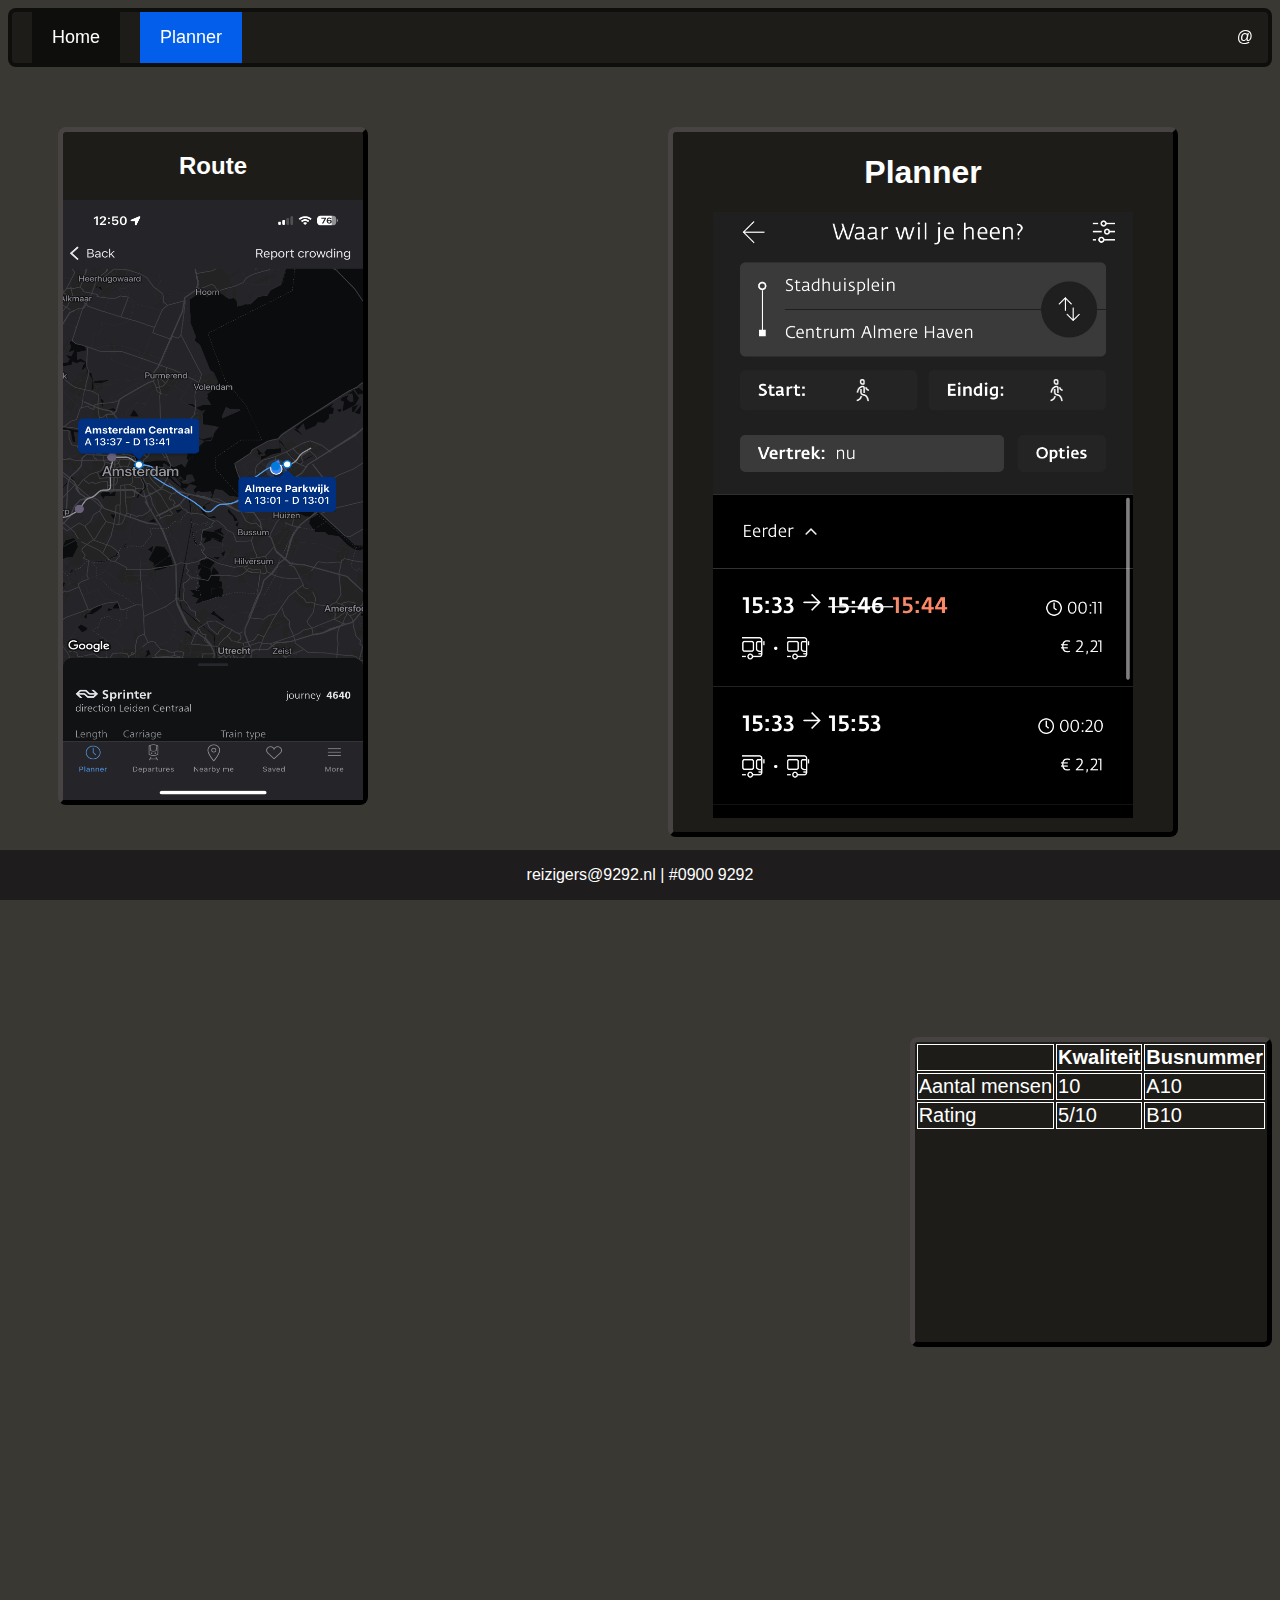
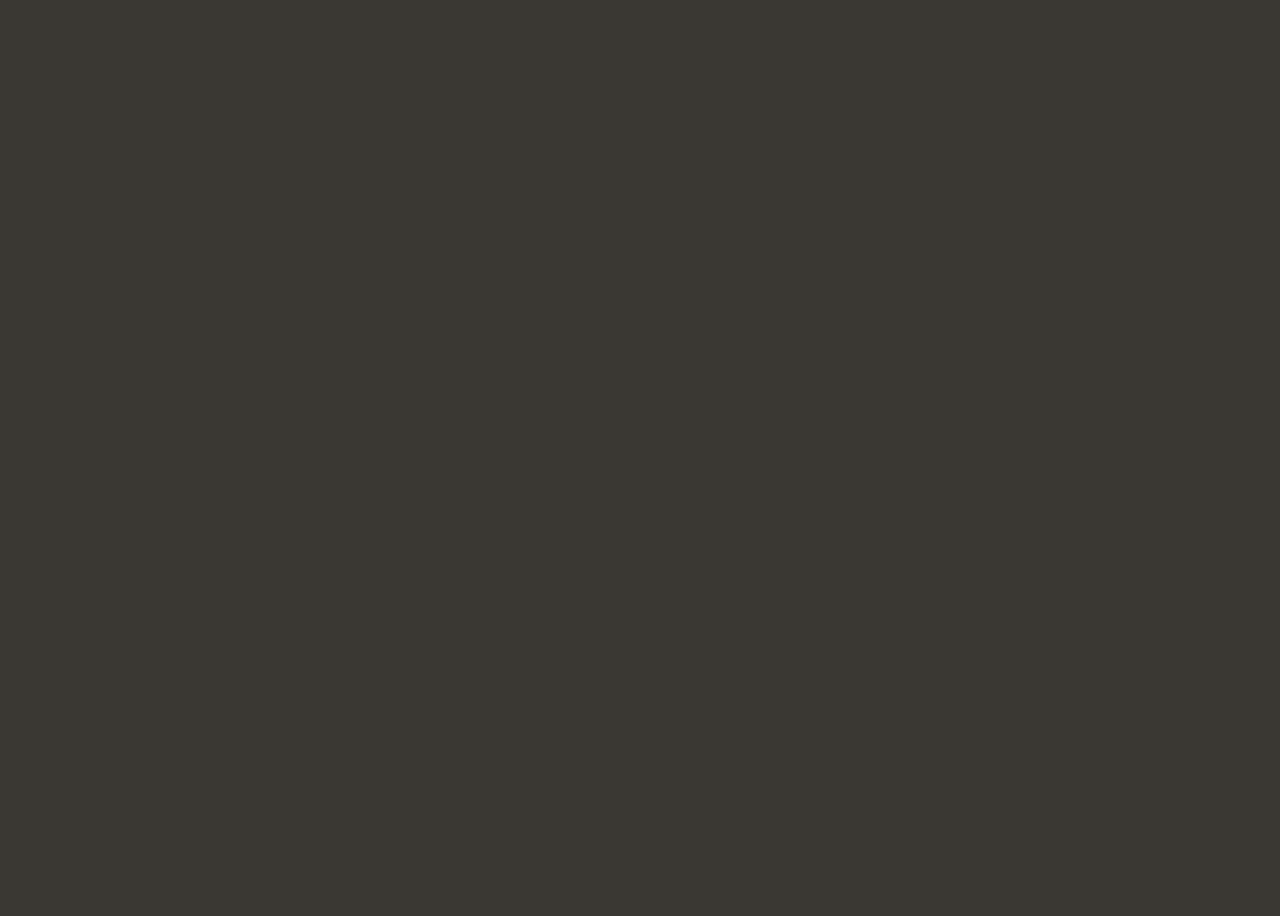
<file: index.html>
<!DOCTYPE html>
<html lang="en">
<head>
    <meta charset="UTF-8">
    <title>Planner</title>
    <link rel="stylesheet" href="index.css">
</head>
<body>
<div class= "headerDiv">
    <header>
        <a href="home.html">Home</a>
        <a style="background: #0360F1F9;" href="index.html">Planner</a>
        <p style="float: right; margin-right: 15px">@</p>
    </header>
</div>
<div class="myDiv" style="width: 300px; height:668px; margin-left: 50px; margin-top: 50px;float: left">
    <h2>Route</h2>
    <img style="width: 300px; height:600px;" src="busss.png" alt="bus map">
</div>
<div class="myDiv" style="width: 500px; height:700px; margin-top: 50px;margin-left:300px; float: left;">
    <h1>Planner</h1>
    <figure>
        <img src="bus2.png" alt="bus" style="width:100%">
    </figure>
</div>
<div class="myDiv" style="margin-top: 200px; float: right; height:300px;">
    <table style="width:100%; font-size: 20px;">
        <tr>
            <th></th>
            <th>Kwaliteit</th>
            <th>Busnummer</th>
        </tr>
        <tr>
            <td>Aantal mensen</td>
            <td>10</td>
            <td>A10</td>
        </tr>
        <tr>
            <td>Rating</td>
            <td>5/10</td>
            <td>B10</td>

        </tr>
    </table>
</div>
<footer>
    <p>reizigers@9292.nl | #0900 9292</p>
</footer>
</body>
</html>
</file>
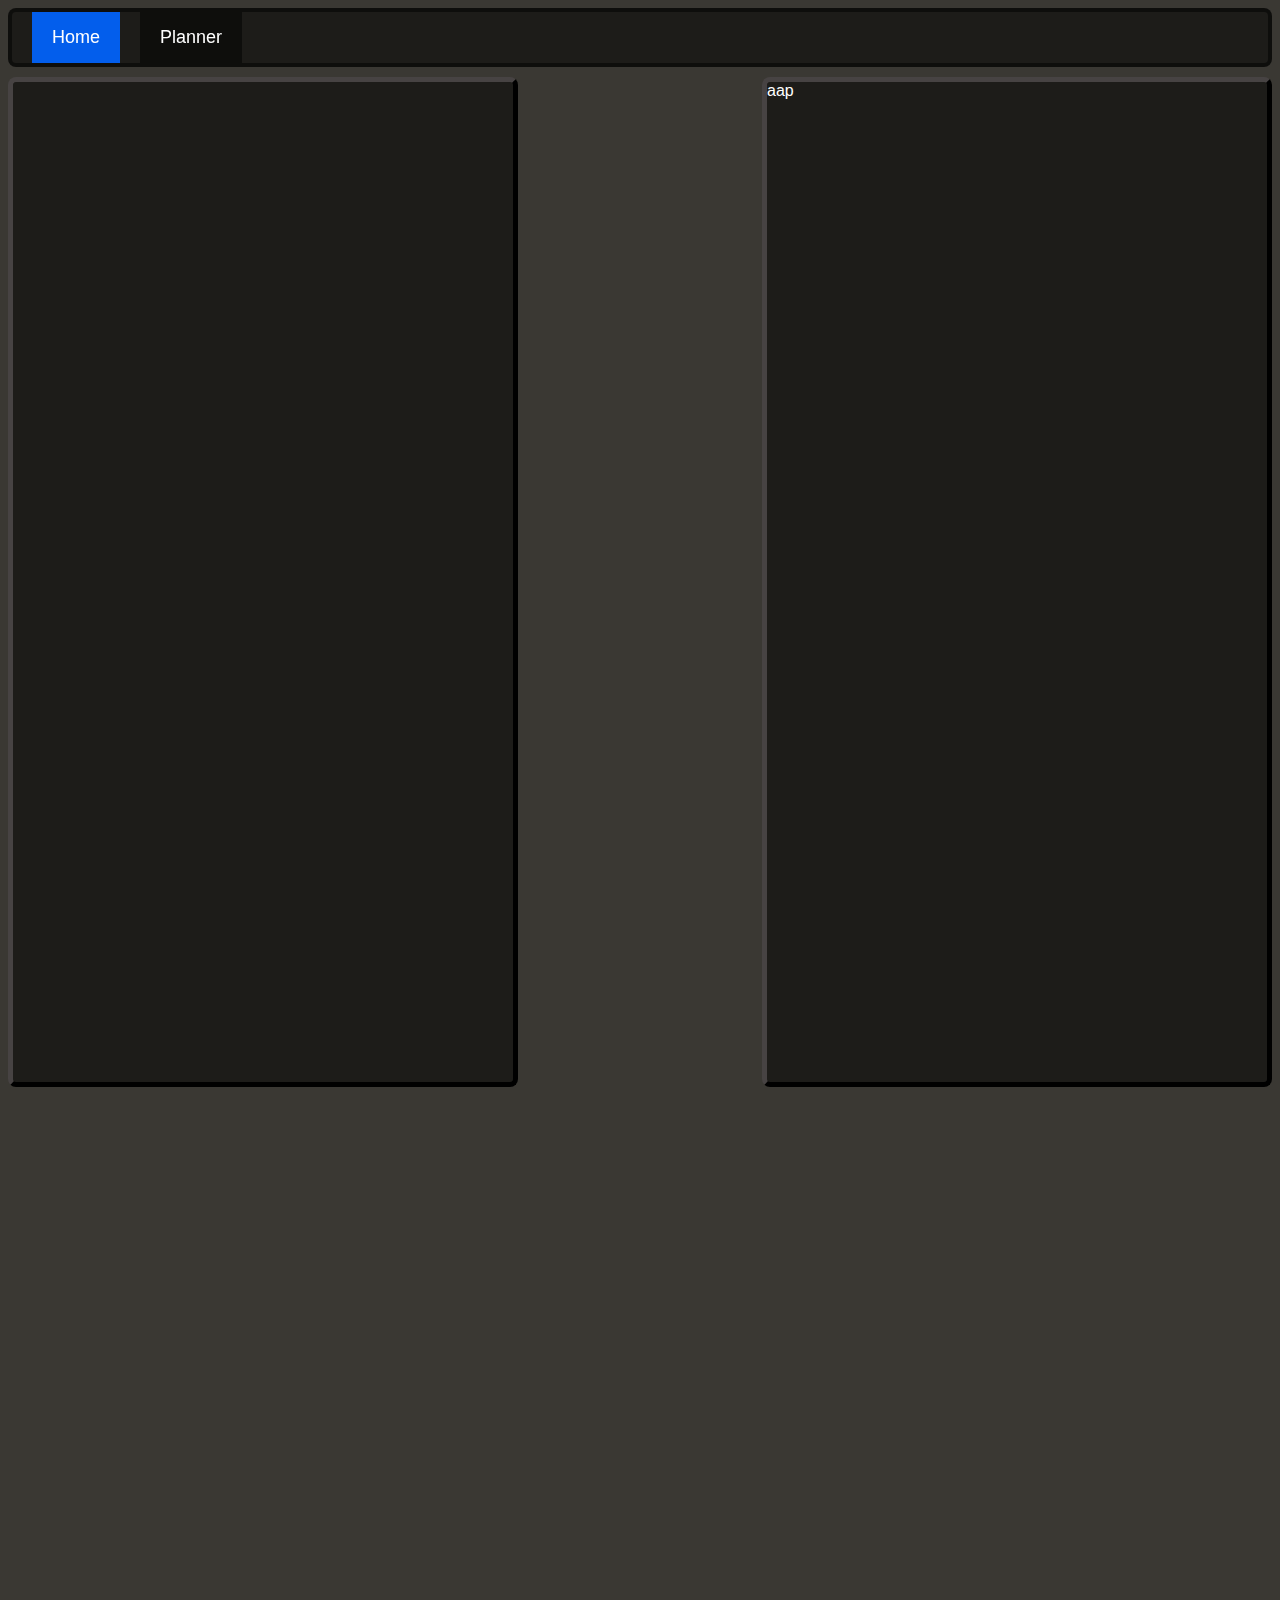
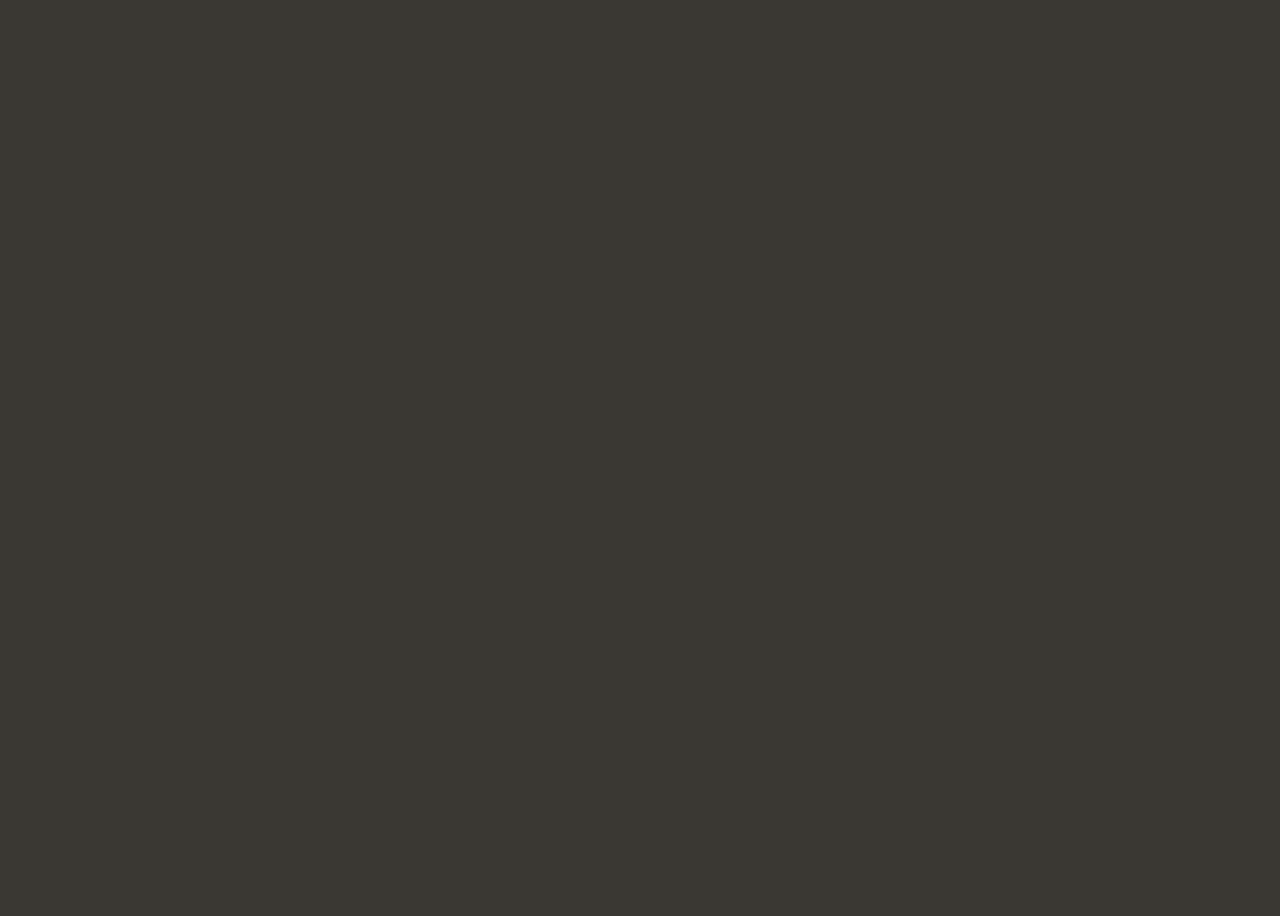
<file: home.html>
<!DOCTYPE html>
<html lang="en">
<head>
    <meta charset="UTF-8">
    <title>Home</title>
    <link rel="stylesheet" href="index.css">
</head>
<body>
<div class= "headerDiv">
    <header>
        <a style="background: rgba(3,96,241,0.98);" href="home.html">Home</a>
        <a href="index.html">Planner</a>
    </header>
</div>
    <div class= "myDiv" style="width: 500px; height: 1000px;float: right">
aap
    </div>
<div class= "myDiv" style="width: 500px; height: 1000px; float: left">

</div>
</body>
</html>
</file>
<file: index.css>
body {height: 2500px; background-color: #3a3833;color: white;font-family: Arial, Helvetica, sans-serif;}
h1 {text-align: center;}
h2 {text-align: center;}
.myDiv {
    border: 5px outset #474343;
    background: rgba(0, 0, 0, .5);
    top: 0px;
    border-radius: 8px;
}
.titleDiv {
    border: 5px solid #0000007F;
    background: rgba(0, 0, 0, .5);
    top: 0px;
    border-radius: 8px;
}
th, td {
    border:1px solid white;
}
footer {
    position: fixed;
    left: 0;
    bottom: 0;
    width: 100%;
    background-color: #1e1c1c;
    text-align: center;
}
.headerDiv {
    border: 4px solid #0000007F;
    background: rgba(0, 0, 0, .5);
    backdrop-filter: blur(5px);
    height: 51.142px;
    margin-bottom: 10px;
    position: sticky;
    top: 0px;
    border-radius: 8px;

}
.headerDiv a {
    float: left;
    color: white;
    text-align: center;
    padding: 15px 20px;
    text-decoration: none;
    backdrop-filter: blur(5px);
    font-size: 18px;
    margin-left: 20px;
<!-- text-shadow: 0 0 3px white; -->
}
a:hover {
    background-color: #2ea4f9;
}
</file>
